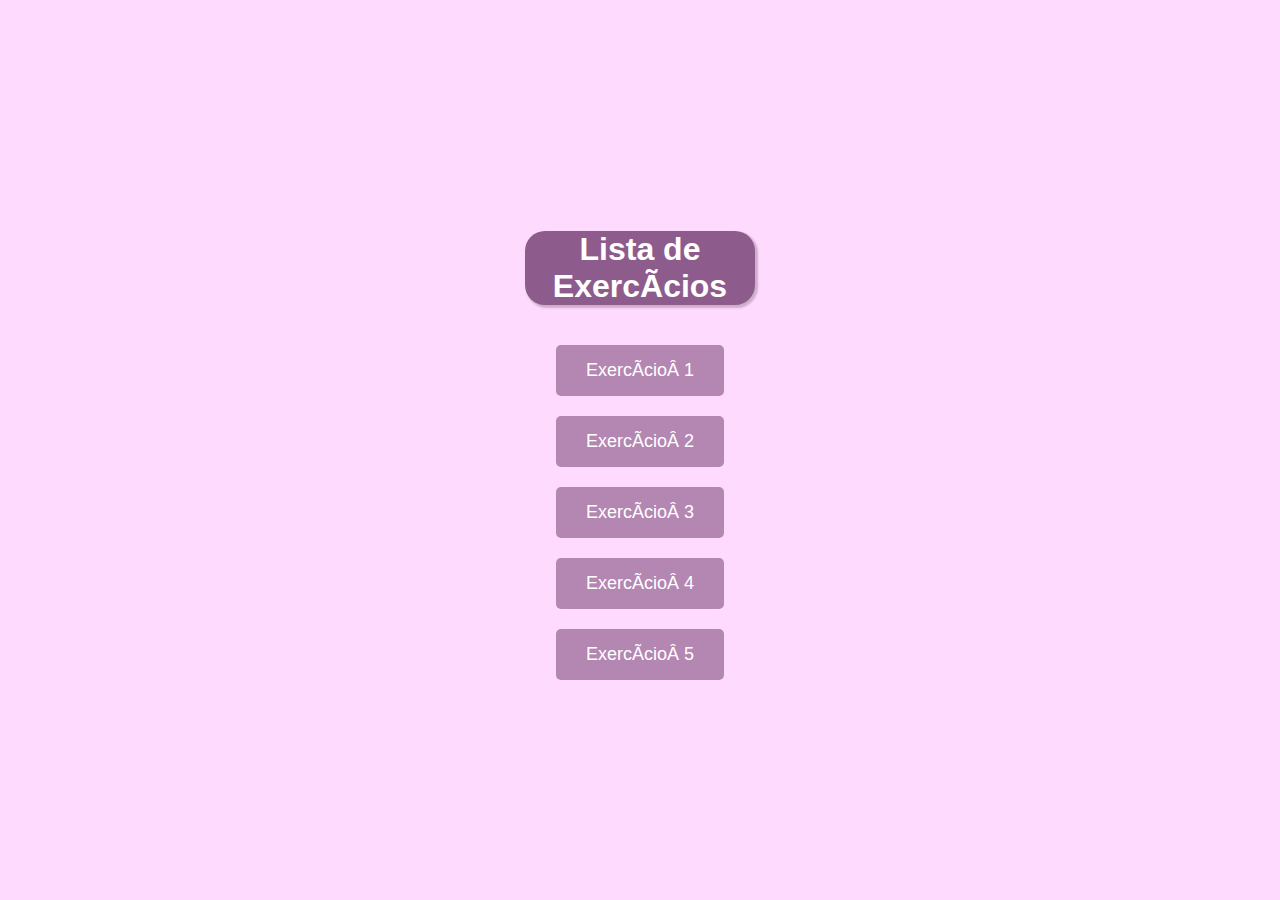
<file: index.html>
<!DOCTYPE html>
<html lang="pt‑BR">
<head>
  <meta charset="UTF‑8">
  <title>Lista de Exercícios</title>
  <style>
    body {
      font-family: Arial, sans‑serif;
      display: flex;
      flex-direction: column;
      align-items: center;
      justify-content: center;
      min-height: 100vh;
      margin: 0;
      background-color: #ffdaff;
    }

    h1 {
      margin-bottom: 30px;
      background-color: #8e5c8c;
      border-radius: 20px;
      color: white;
      box-shadow: 2px 2px 2px 1px rgba(0, 0, 0, 0.2);
      width: 18%;
      text-align: center;
    }

    .btn {
      margin: 10px;
      padding: 15px 30px;
      font-size: 18px;
      color: #fff;
      background-color: #b486b2;
      border: none;
      border-radius: 5px;
      cursor: pointer;
      text-decoration: none;
      display: inline-block;
    }

    .btn:hover {
      background-color: #8e5c8c;
    }
  </style>
</head>
<body>
  <h1>Lista de Exercícios</h1>

  <a class="btn" href="ex1/index.html">Exercício 1</a>
  <a class="btn" href="ex2/index.html">Exercício 2</a>
  <a class="btn" href="ex3/index.html">Exercício 3</a>
  <a class="btn" href="ex4/index.html">Exercício 4</a>
  <a class="btn" href="ex5/index.html">Exercício 5</a>

</body>
</html>
</file>
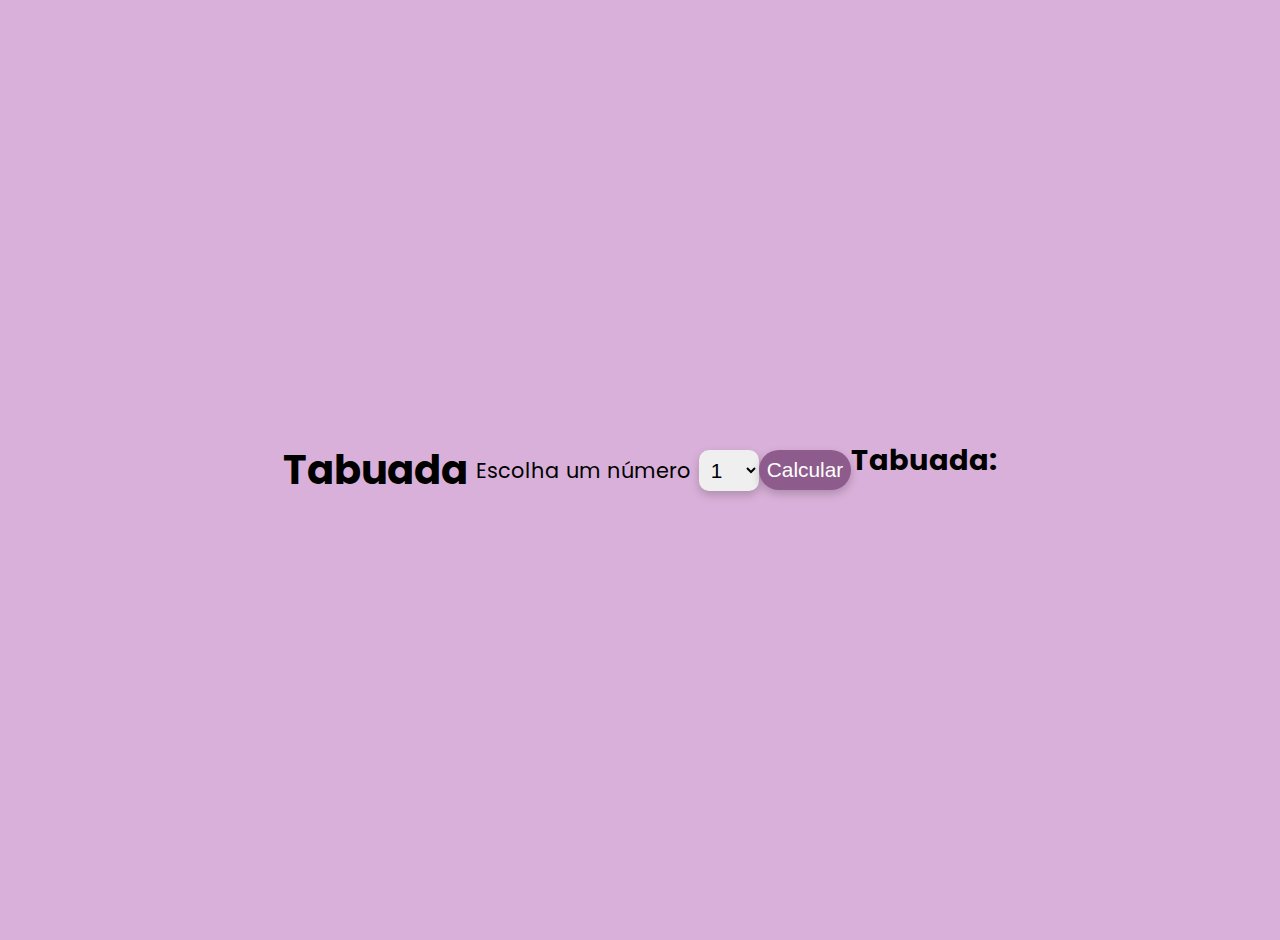
<file: ex1/index.html>
<!DOCTYPE html>
<html lang="pt-br">
<head>
    <meta charset="UTF-8">
    <meta name="viewport" content="width=device-width, initial-scale=1.0">
    <title>Tabuada</title>
    <script src="./script.js"></script>
    <link rel="stylesheet" href="./style.css">
    <link href="https://fonts.googleapis.com/css2?family=Poppins:wght@400;600;700&display=swap" rel="stylesheet">
</head>
<body>
    <h1>Tabuada</h1>
    
    <label for="selecao-tabuada">Escolha um número</label>
    <select name="tabuada" id="Tabuada">
        <option value="1">1</option>
        <option value="2">2</option>
        <option value="3">3</option>
        <option value="4">4</option>
        <option value="5">5</option>
        <option value="6">6</option>
        <option value="7">7</option>
        <option value="8">8</option>
        <option value="9">9</option>
        <option value="10">10</option>
    </select>

    <button onclick="Calculo()">Calcular</button>

    <p>Tabuada:</p>
    <div class="valor"></div>

</body>
</html>
</file>
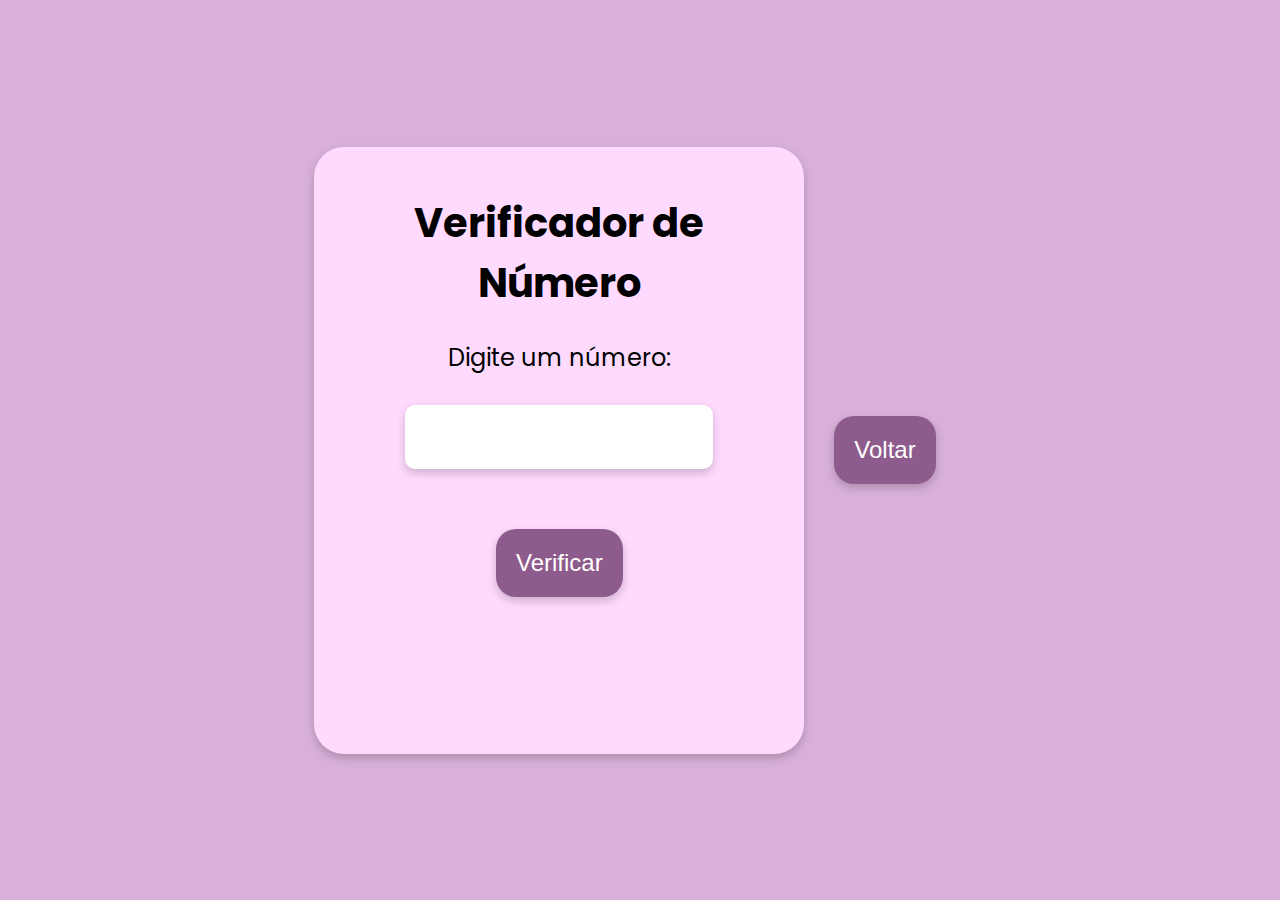
<file: ex2/index.html>
<!DOCTYPE html>
<html lang="pt-br">
<head>
    <meta charset="UTF-8">
    <meta name="viewport" content="width=device-width, initial-scale=1.0">
    <title>Verificador de Número</title>
    <link href="https://fonts.googleapis.com/css2?family=Poppins:wght@400;600;700&display=swap" rel="stylesheet">
    <script src="script.js"></script>
    <link rel="stylesheet" href="./style.css">
</head>


<body>

    <div class="caixa">
    <h1>Verificador de Número</h1>
    <label for="numero" class="texto"> Digite um número:</label>
    <input type="number" id="numero">
    <button onclick="verificarNumero()">Verificar</button>

    <div class="resultado" id="resultado"></div>
    </div>

    <button class="voltar" onclick="voltar()">Voltar</button>

</body>


</html>
</file>
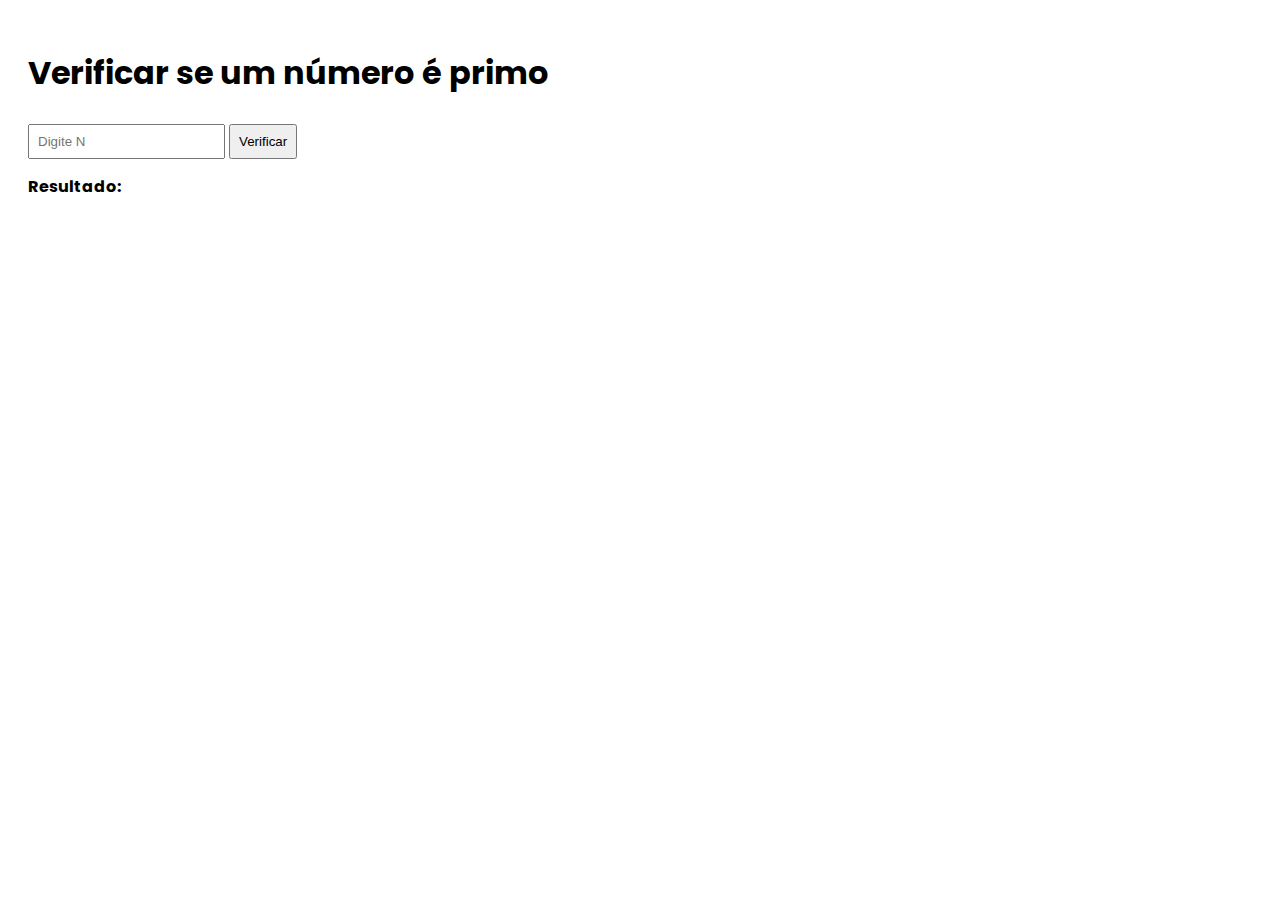
<file: ex3/index.html>
<!DOCTYPE html>
<html lang="pt-BR">
<head>
  <meta charset="UTF-8">
  <title>Números primos</title>
  <script src="./script.js"></script>
  <link rel="stylesheet" href="./style.css">
    <link href="https://fonts.googleapis.com/css2?family=Poppins:wght@400;600;700&display=swap" rel="stylesheet">
</head>
<body>

  <h1> Verificar se um número é primo</h1>

  <div class="container">

    <input type="number" id="numero" placeholder="Digite N" />
    <button onclick="verificarPrimo()">Verificar</button>
    <p id="resultado">Resultado:</p>

  </div>

</body>
</html>
</file>
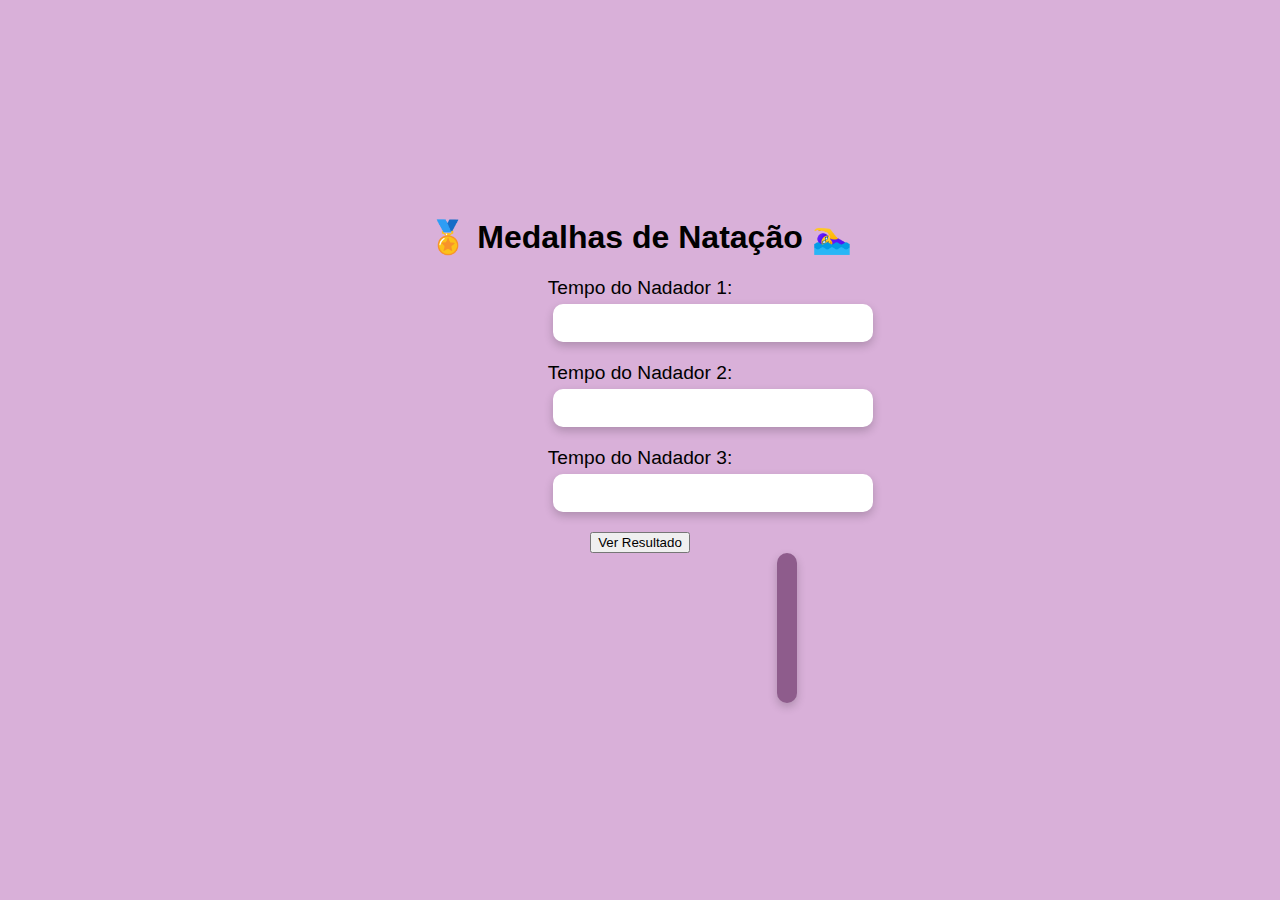
<file: ex4/index.html>
<!DOCTYPE html>
<html lang="pt-BR">
<head>
  <meta charset="UTF-8">
  <title>Medalhas de Natação</title>
    <link rel="stylesheet" href="./style.css">
</head>
<body>
  <h1>🏅 Medalhas de Natação 🏊‍♀️</h1>

  <label for="t1">Tempo do Nadador 1:</label>
  <input type="number" id="t1">

  <label for="t2">Tempo do Nadador 2:</label>
  <input type="number" id="t2">

  <label for="t3">Tempo do Nadador 3:</label>
  <input type="number" id="t3">

  <button onclick="calcularMedalhas()">Ver Resultado</button>

  <div class="resultado" id="resultado"></div>

  <script src="script.js"></script>
</body>
</html
</file>
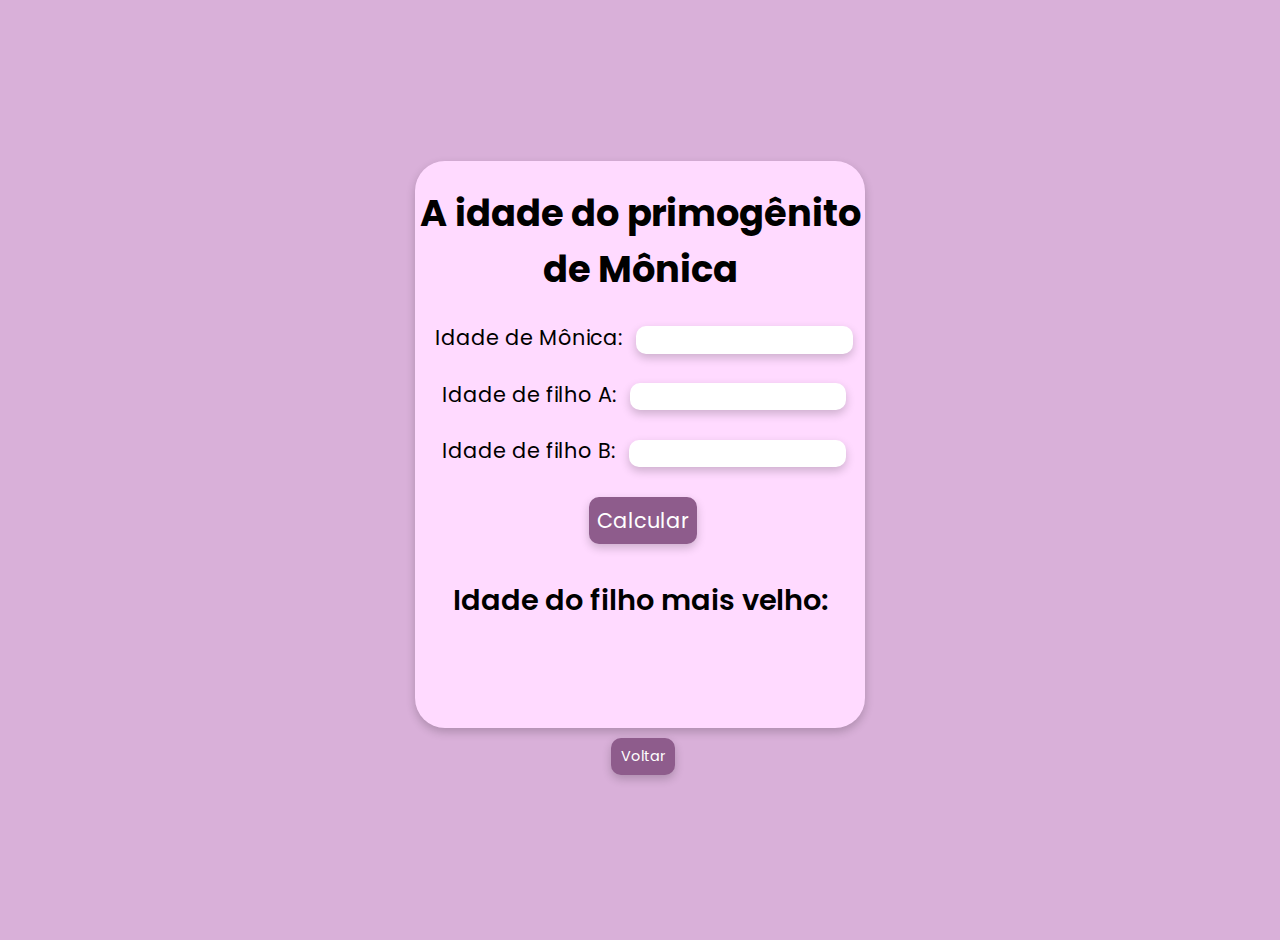
<file: ex5/index.html>
<!DOCTYPE html>
<html lang="pt-BR">
<head>
    <meta charset="UTF-8">
    <title>Idade de Dona Mônica</title>
    <script src="script.js" defer></script>
    <link rel="stylesheet" href="./style.css">
    <link href="https://fonts.googleapis.com/css2?family=Poppins:wght@400;600;700&display=swap" rel="stylesheet">
</head>

<body>
    <div class="caixa">
    <h1>A idade do primogênito de Mônica</h1>

    <label>Idade de Mônica: </label>
    <input type="number" id="m"><br><br>

    <label>Idade de filho A: </label>
    <input type="number" id="f1"><br><br>

    <label>Idade de filho B: </label>
    <input type="number" id="f2"><br><br>

    <button onclick="calcular()">Calcular</button>

    <p>Idade do filho mais velho: </p>
    <span id="resultado"></span>
    </div>

    <button class="voltar" onclick="voltar()">Voltar</button>
</body>
</html>
</file>
<file: ex1/style.css>
body {
    font-family:"Poppins", sans-serif;
    padding: 20px;
    background-color: #d9b0d9;
        display: flex;             /* ativa o flexbox */
    justify-content: center;   /* centraliza horizontalmente */
    align-items: center;       /* centraliza verticalmente */
    height: 100vh;             /* altura total da tela */
    margin: 0;                 /* remove margens padrão */
}

h1{
    align-items: center;
    font-size: 2.5rem;
}

label, button, select {
    padding: 8px;
    margin: 5px 0;
    font-size: 1.3rem;
    border-radius: 10px;
    border: none;
    
}

select{
    box-shadow: 0 4px 10px rgba(0, 0, 0, 0.2);
}

.caixa{
    background-color: #ffdaff;
    border-radius: 30px;
    text-align: center;
    justify-content: center;
    height: 63vh;
    width: 50vh;
      box-shadow: 0 4px 10px rgba(0, 0, 0, 0.2);

}

.valor{
    font-size: 1.3rem;

}

p {
    margin-top: 10px;
    font-weight: bold;
    font-size: 1.8rem;
}

button{
    background-color: #8e5c8c;
    border-radius: 20px;
    border: none;
    box-shadow: 0 4px 10px rgba(0, 0, 0, 0.2);
    transition: background-color 0.3s, transform 0.2s;
    color: white;
}

button:hover{
    background-color: #683266;
    cursor: pointer;
    transform: translateY(-5px);
}
</file>
<file: ex2/style.css>
body {
    font-family:"Poppins", sans-serif;
    padding: 0;
    background-color: #d9b0d9;
    display: flex;
    justify-content: center;   /* centraliza horizontalmente */
    align-items: center;       /* centraliza verticalmente */
    height: 100vh;             /* altura total da tela */
    margin: 0;                 /* remove margens padrão */
}

h1{
    align-items: center;
    font-size: 2.5rem;
}

label, button, input {
    padding: 20px;
    margin: 30px;
    font-size: 1.3rem;
    border-radius: 10px;
    border: none;
}

input{
    box-shadow: 0 4px 10px rgba(0, 0, 0, 0.2);
}

label.texto {         
    font-size: 1.5rem;
}

.caixa{
    background-color: #ffdaff;
    padding: 20px;
    border-radius: 30px;
    text-align: center;
    justify-content: center;
    height: 63vh;
    width: 50vh;
    box-shadow: 0 4px 10px rgba(0, 0, 0, 0.2);
}

button{
    background-color: #8e5c8c;
    border-radius: 20px;
    border: none;
    box-shadow: 0 4px 10px rgba(0, 0, 0, 0.2);
    transition: background-color 0.3s, transform 0.2s;
    color: white;
    font-size: 1.5rem;
}

button:hover{
    background-color: #683266;
    cursor: pointer;
    transform: translateY(-5px);
}

.resultado {
    margin-top: 30px;
    font-weight: bold;
    font-size: 1.5rem;
}
</file>
<file: ex3/style.css>
body {
    font-family:"Poppins", sans-serif;
    padding: 20px;
}

input, button, select {
    padding: 8px;
    margin: 5px 0;
}

p {
    margin-top: 10px;
    font-weight: bold;
}
</file>
<file: ex4/style.css>
body {
    font-family:"Poppins", sans-serif;
    padding: 0;
    background-color: #d9b0d9;
    display: flex;
    justify-content: center;
    align-items: center;
    height: 100vh;
    margin: 0;
    flex-direction: column;
}

.caixa {
    background-color: #ffdaff;
    padding: 20px;
    border-radius: 30px;
    text-align: center;
    height: 63vh;
    width: 80%;
    box-shadow: 0 4px 10px rgba(0, 0, 0, 0.2);
}

.caixa h1 {
    text-align: center;
    font-size: 2.5rem;
    margin-bottom: 20px;
}

.caixa-conteudo {
    display: flex;
    width: 100%;
    justify-content: space-between;
    align-items: center; /* centraliza o botão verticalmente entre as caixinhas */
    margin-bottom: 20px;
}

.caixinha1, .caixinha2 {
    display: flex;
    flex-direction: column;
    width: 40%;
}

.t1, .t2, .t3 {
    display: flex;
    flex-direction: column;
    margin-bottom: 10px;
}

label {
    font-size: 1.2rem;
    margin-bottom: 5px;
}

input {
    padding: 10px;
    font-size: 1rem;
    border-radius: 10px;
    border: none;
    box-shadow: 0 4px 10px rgba(0, 0, 0, 0.2);
    width: 300px;
    margin-left: 145px;
    margin-bottom: 20px;

}

.botao {
    background-color: #8e5c8c;
    color: white;
    border-radius: 20px;
    border: none;
    box-shadow: 0 4px 10px rgba(0, 0, 0, 0.2);
    transition: 0.1s;
    font-size: 1.7rem;
    padding: 15px 20px;
    font-family:"Poppins", sans-serif;
}

.botao:hover {
    background-color: #683266;
    cursor: pointer;
    transform: scale(1.05);
}

.resultado {
    font-size: 1.6rem;
    min-height: 130px;
    max-width: 300px;
    background-color: #8e5c8c;
    border-radius: 20px;
    padding: 10px;
    color: white;
    margin-left: 23%;
    padding-top: 10px;
    box-shadow: 0 4px 10px rgba(0, 0, 0, 0.2);
}

.voltar {
    background-color: #8e5c8c;
    color: white;
    border: none;
    padding: 8px 10px;
    border-radius: 10px;
    cursor: pointer;
    font-size: 0.9rem;
    font-family: "Poppins", sans-serif;
    transition: 0.1s;
    margin-top: 10px;
}

.voltar:hover {
    background-color: #683266;
    transform: scale(1.05);
}
</file>
<file: ex5/style.css>
body {
    font-family:"Poppins", sans-serif;
    padding: 20px;
    background-color: #d9b0d9;
    display: flex;          
    justify-content: center;
    align-items: center;       
    height: 100vh;             
    margin: 0;                
    flex-direction: column;
}

h1{
    align-items: center;
    font-size: 2.3rem;
}

label, button {
    padding: 8px;
    margin: 5px 0;
    font-size: 1.3rem;
    border-radius: 10px;
    border: none;
}

input{
    border: none;
    border-radius: 10px;
    padding: 0.3rem;
    font-size: 1rem;
    box-shadow: 0 4px 10px rgba(0, 0, 0, 0.2);
    text-align: center;
    
}

span{
    font-size: 1.7rem;
    font-weight:800;

}
.caixa{
    background-color: #ffdaff;
    border-radius: 30px;
    text-align: center;
    justify-content: center;
    height: 63vh;
    width: 50vh;
    box-shadow: 0 4px 10px rgba(0, 0, 0, 0.2);

}

p {
    margin-top: 30px;
    font-weight: 600;
    font-size: 1.8rem;
}

button{
    background-color: #8e5c8c;
    margin-left: 6px;
    border-radius: 10px;
    border: none;
    box-shadow: 0 4px 10px rgba(0, 0, 0, 0.2);
    transition: 0.1s;
    color: white;
    font-family:"Poppins", sans-serif;
}

button:hover{
    background-color: #683266;
    cursor: pointer;
    transform: scale(1.05);
}

.voltar {
  background-color: #8e5c8c;
  color: white;
  border: none;
  padding: 8px 10px;
  border-radius: 10px;
  cursor: pointer;
  font-size: 0.9rem;
  font-family: "Poppins", sans-serif;
  transition: 0.1s;
  margin-top: 10px;   /* distância da caixa */

}

.voltar:hover {
  background-color: #683266;
  transform: scale(1.05);
}
</file>
